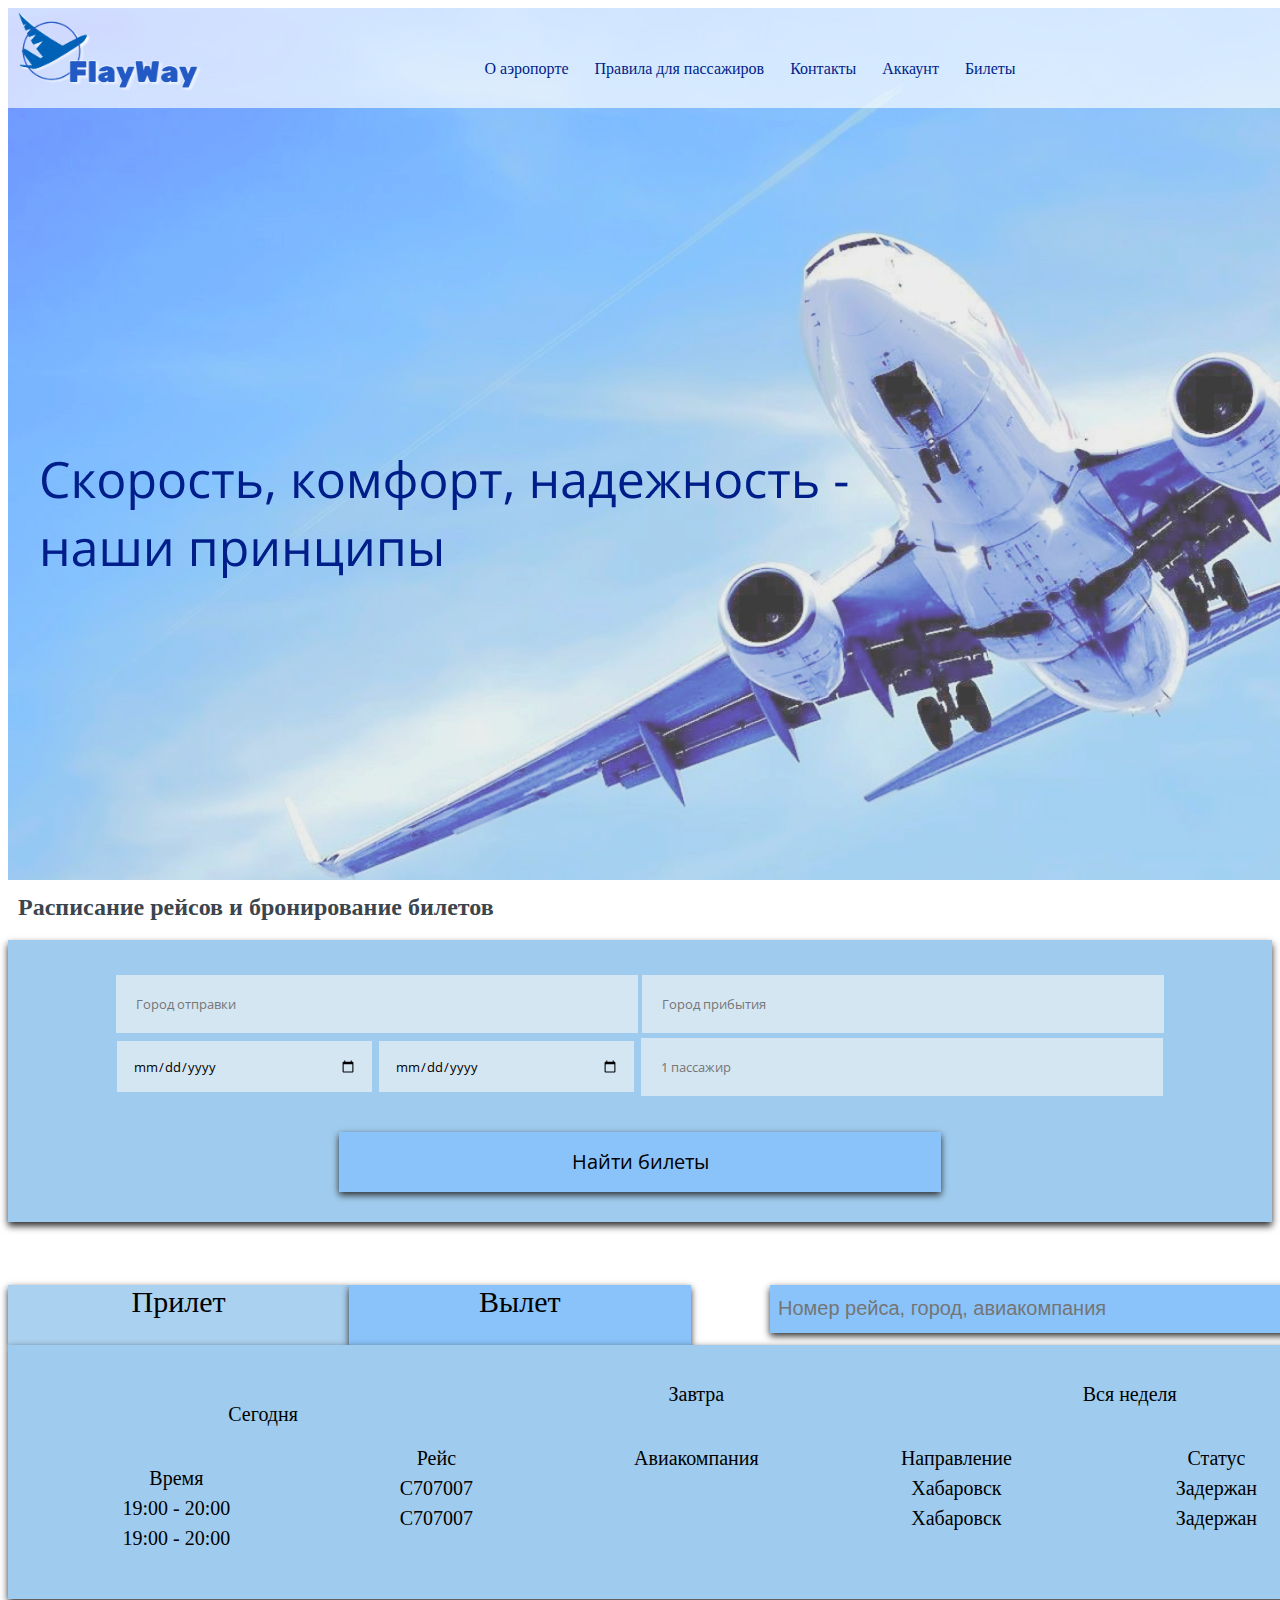
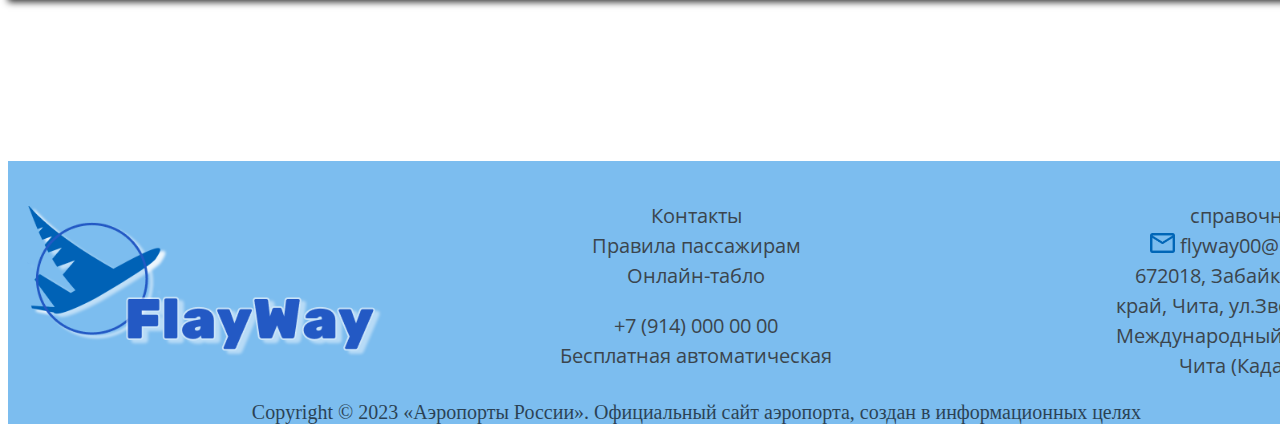
<file: index.html>
<!DOCTYPE html>
<html lang="en">
  <head>
    <meta charset="UTF-8" />
    <meta http-equiv="X-UA-Compatible" content="IE=edge" />
    <meta name="viewport" content="width=device-width, initial-scale=1.0" />
    <link rel="stylesheet" href="style.css" />
    <title>flyway</title>
  </head>
  <div class="picture">
    <img src="самолет.png" />
  </div>
  <div class="header">
    <div class="header_rectangle"></div>
    <div class="header_site">
      <div class="head">
        <div>
        <img class="logo" src="лого.png" />
      </div>
      <nav>
        <input type="checkbox" name="menu" id="btn-menu" />
        <label for="btn-menu"></label><br />
        <label for="btn-menu"></label><br />
        <label for="btn-menu"></label>
        <ul>
          <li><a href="о аэропорте.html">О аэропорте</a></li>
          <li><a href="правила.html">Правила для пассажиров</a></li>
          <li><a href="#">Контакты</a></li>
          <li><a href="авторизация.html">Аккаунт</a></li>
          <li><a href="#">Билеты</a></li>
        </ul>
      </div>
      </nav>
      <div class="text"><h2>Расписание рейсов и бронирование билетов</h2></div>
    <div class="input">
      <input type="text" placeholder="Город отправки" />
      <input type="text" placeholder="Город прибытия" />
      <input type="date" placeholder="Туда" />
      <input type="date" placeholder="Обратно" />
      <input type="text" placeholder="1 пассажир" /><br />
      <button class="button">Найти билеты</button>
    </div>
    <div class="tablo">
      <div class="tablo_button">Прилет</div>
      <div class="tablo_button_2">Вылет</div>
      <div class="search">
        <input type="search" placeholder="Номер рейса, город, авиакомпания" />
      </div>
    </div>
    <div class="tablo_a">
      <div class="text_h">
        <p>Сегодня</p>
        <p>Завтра</p>
        <p>Вся неделя</p>
      </div>
      <div class="text_tabl">
        <p>Время<br />
          19:00 - 20:00<br />
          19:00 - 20:00
        </p>
        <p>
          Рейс<br />
          С707007<br />
          С707007
        </p>
        <p>Авиакомпания</p><br><br>
        <p>
          Направление<br />
          Хабаровск<br />
          Хабаровск
        </p>
        <p>
          Статус<br />
          Задержан<br />
          Задержан
        </p>
      </div>
      <div class="back">
        <div class="text_bes">
          <div class="logo"><img src="./лого.png" height="150px" /></div>
          Контакты<br>
				Правила пассажирам<br>
				Онлайн-табло<br>
				<p>+7 (914) 000 00 00<br>
				Бесплатная автоматическая справочная<br>
				<img src="почта.png" height="20px"> flyway00@mail.ru<br>
				672018, Забайкальский край, Чита, ул.Звездная 17, Международный аэропорт Чита (Кадала).</p>
			</div>
        <div class="text_center">
          Copyright © 2023 «Аэропорты России». Официальный сайт аэропорта, создан в информационных
          целях
        </div>
      </div>
    </div>
    </div>
    </div>
  </div>
</html>
</file>
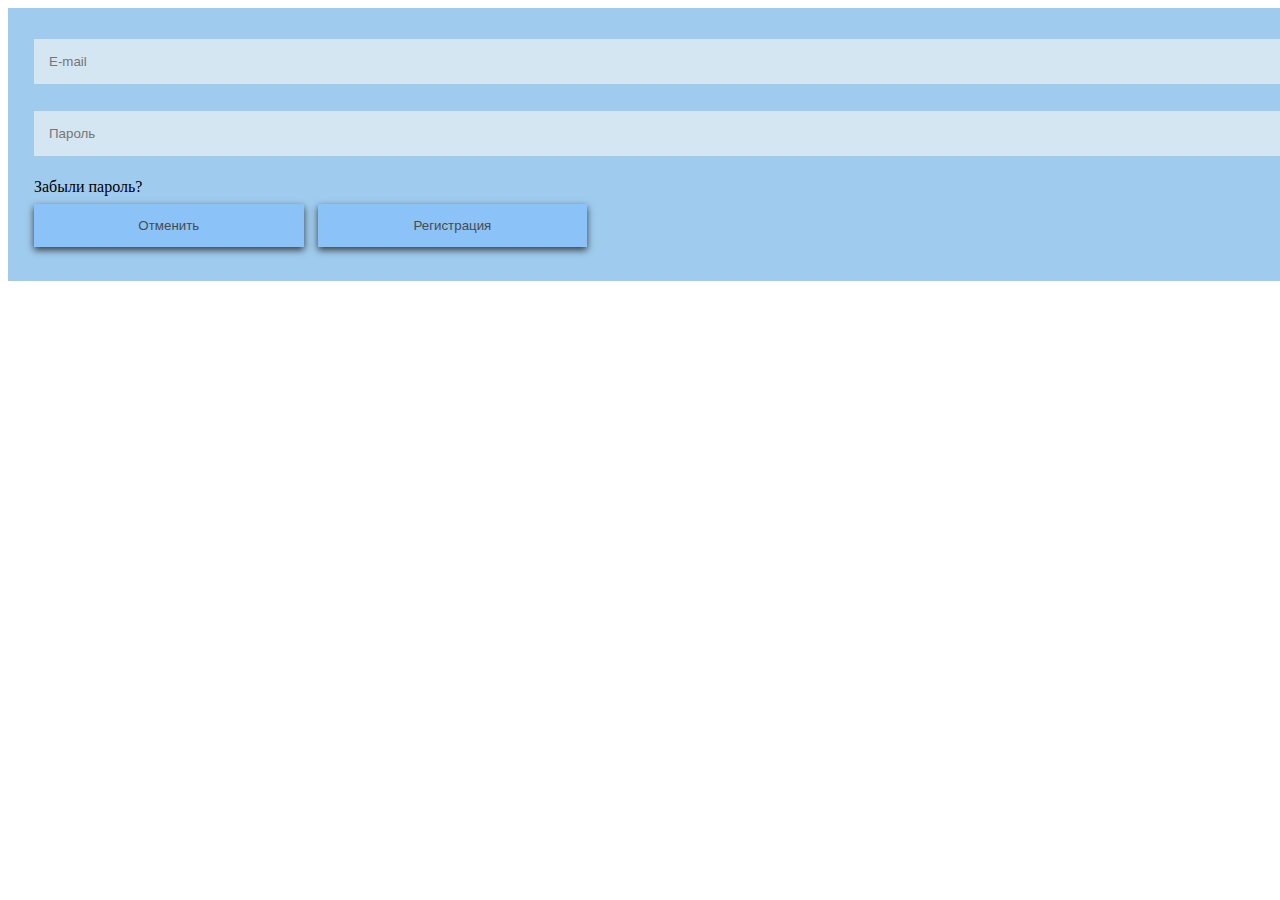
<file: авторизация.html>
<!DOCTYPE html>
<html lang="en">
  <head>
    <meta charset="UTF-8" />
    <meta name="viewport" content="width=device-width, initial-scale=1.0" />
    <link rel="stylesheet" href="style3.css" />
    <title>Document</title>
  </head>
  <body>
    <form action="action_page.php" style="background-color: #9fccee; padding: 10px; width: 1400px;">
      <div class="container">
        <input type="text" placeholder="E-mail" name="email" required /><br />
        <input type="password" placeholder="Пароль" name="psw" required /><br />
        <div>Забыли пароль?</div>
        <div class="clearfix">
          <button type="button" class="cancelbtn">Отменить</button>
          <button type="submit" class="signupbtn">Регистрация</button>
        </div>
      </div>
    </form>
  </body>
</html>
</file>
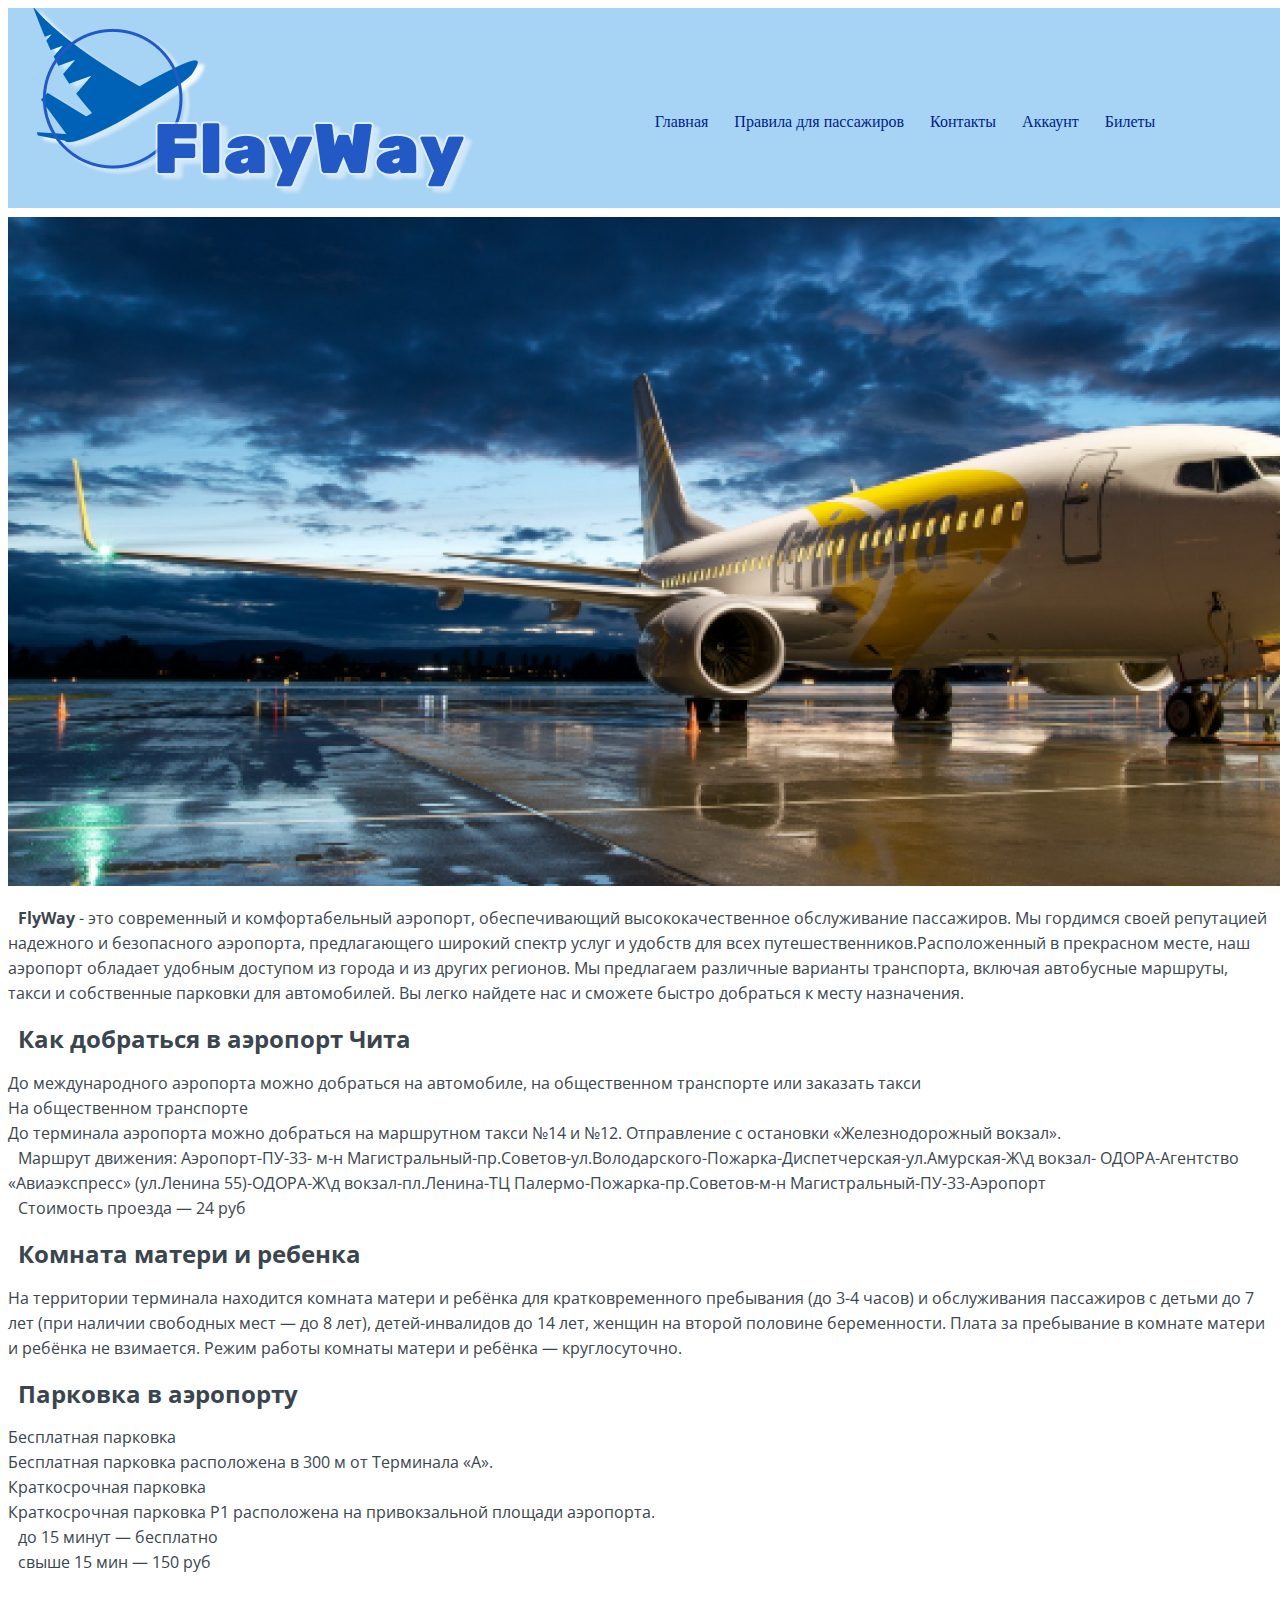
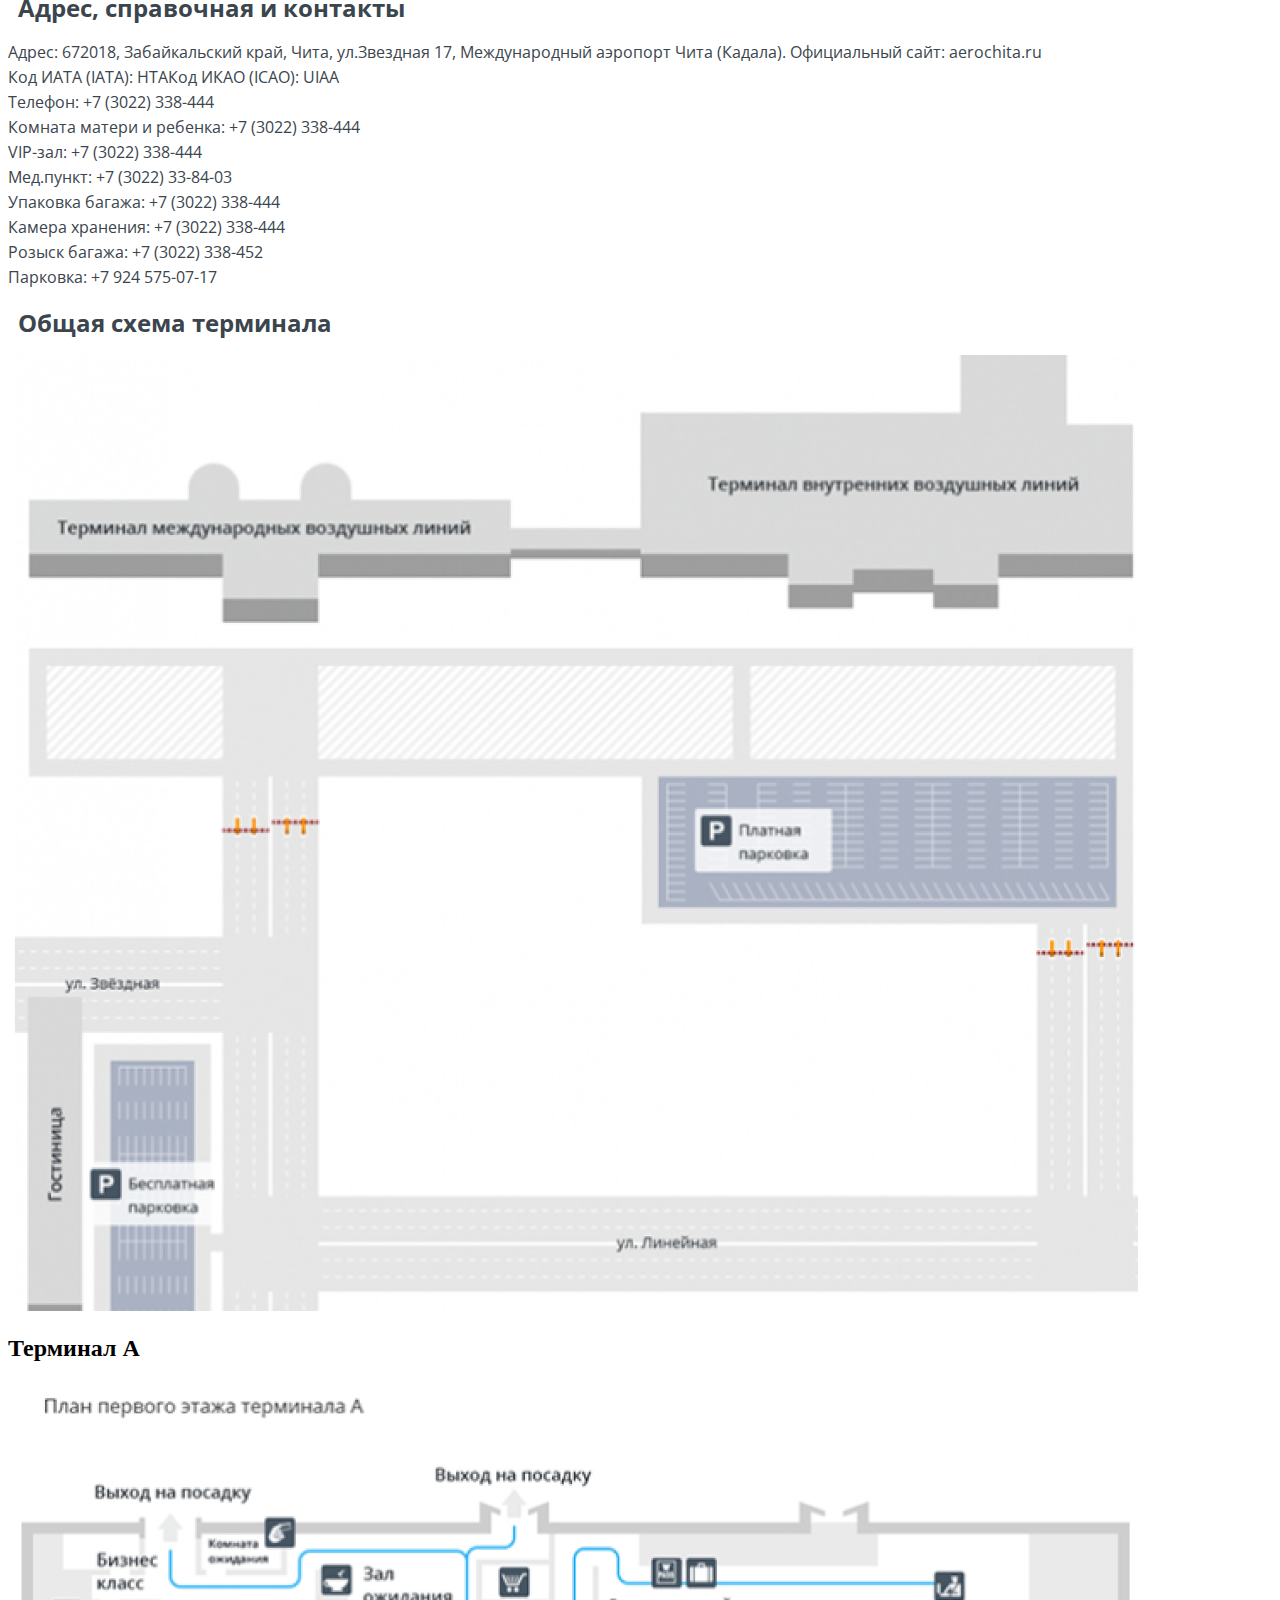
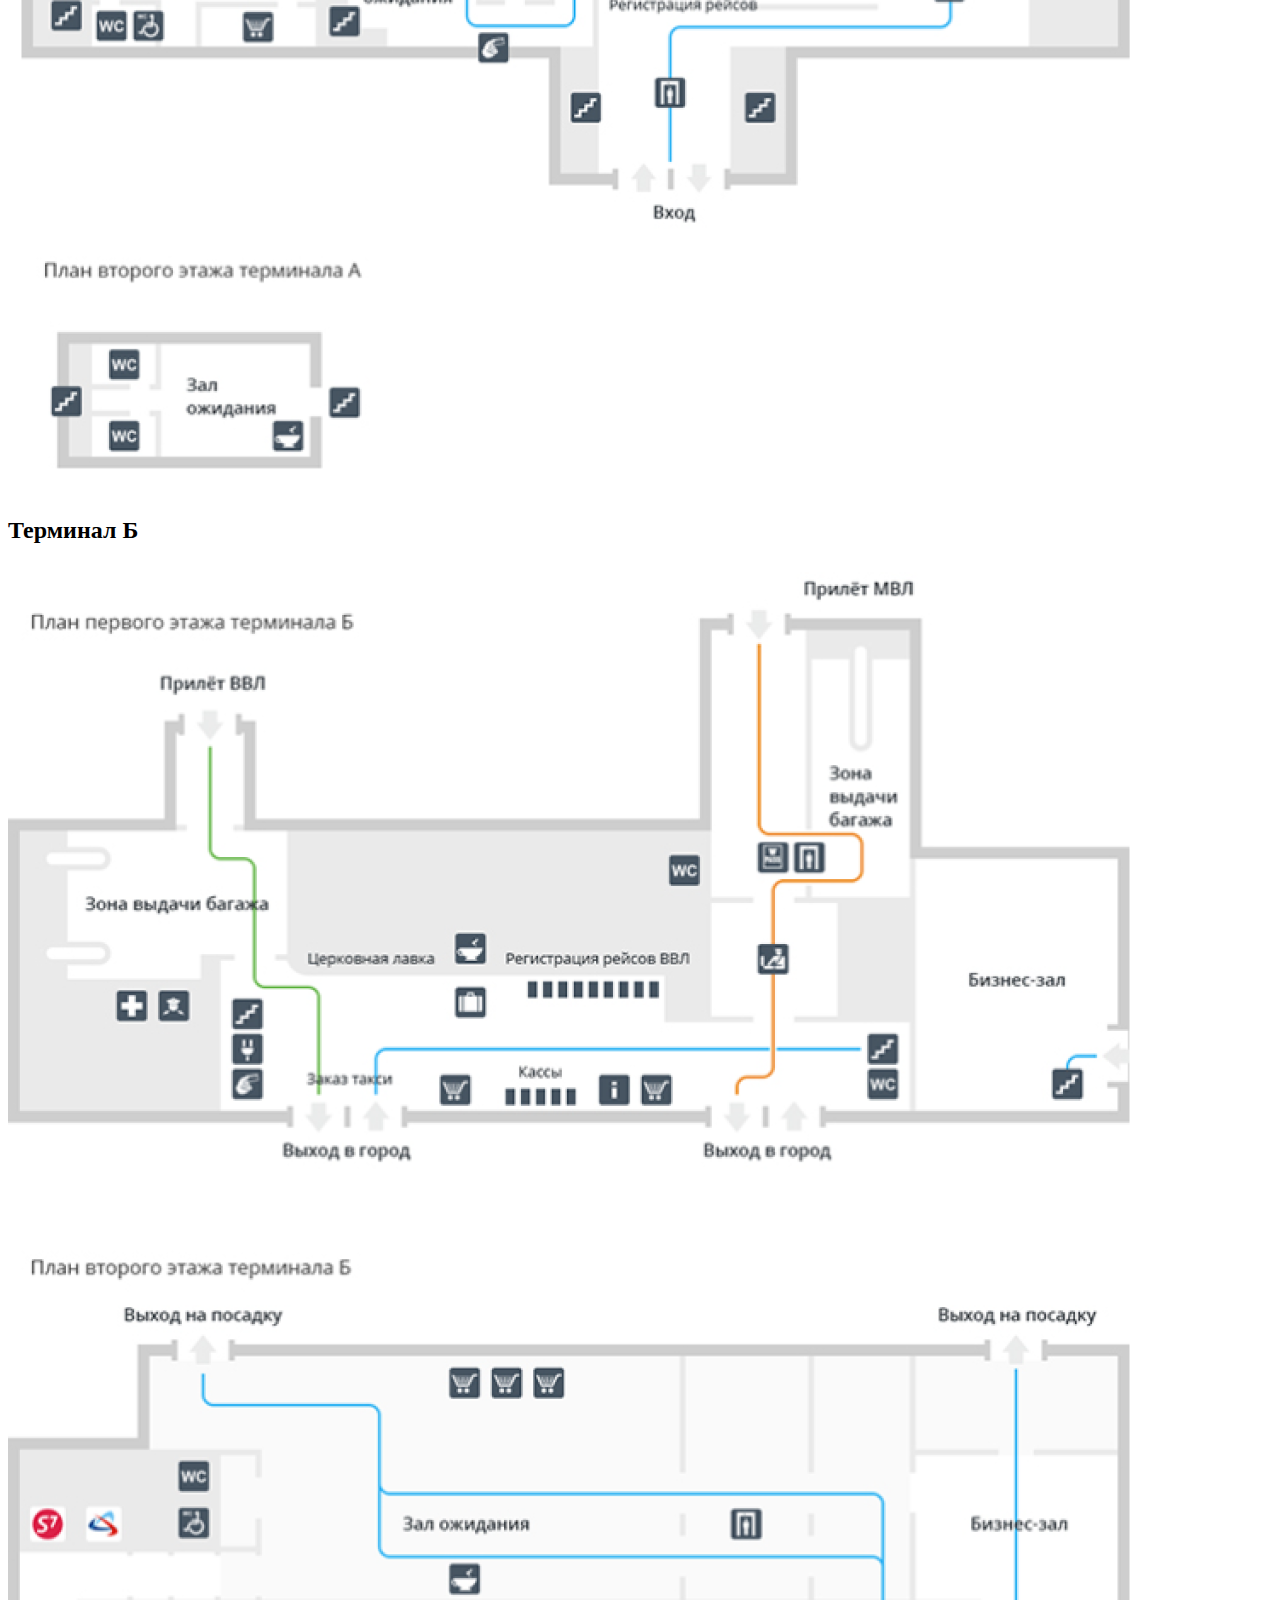
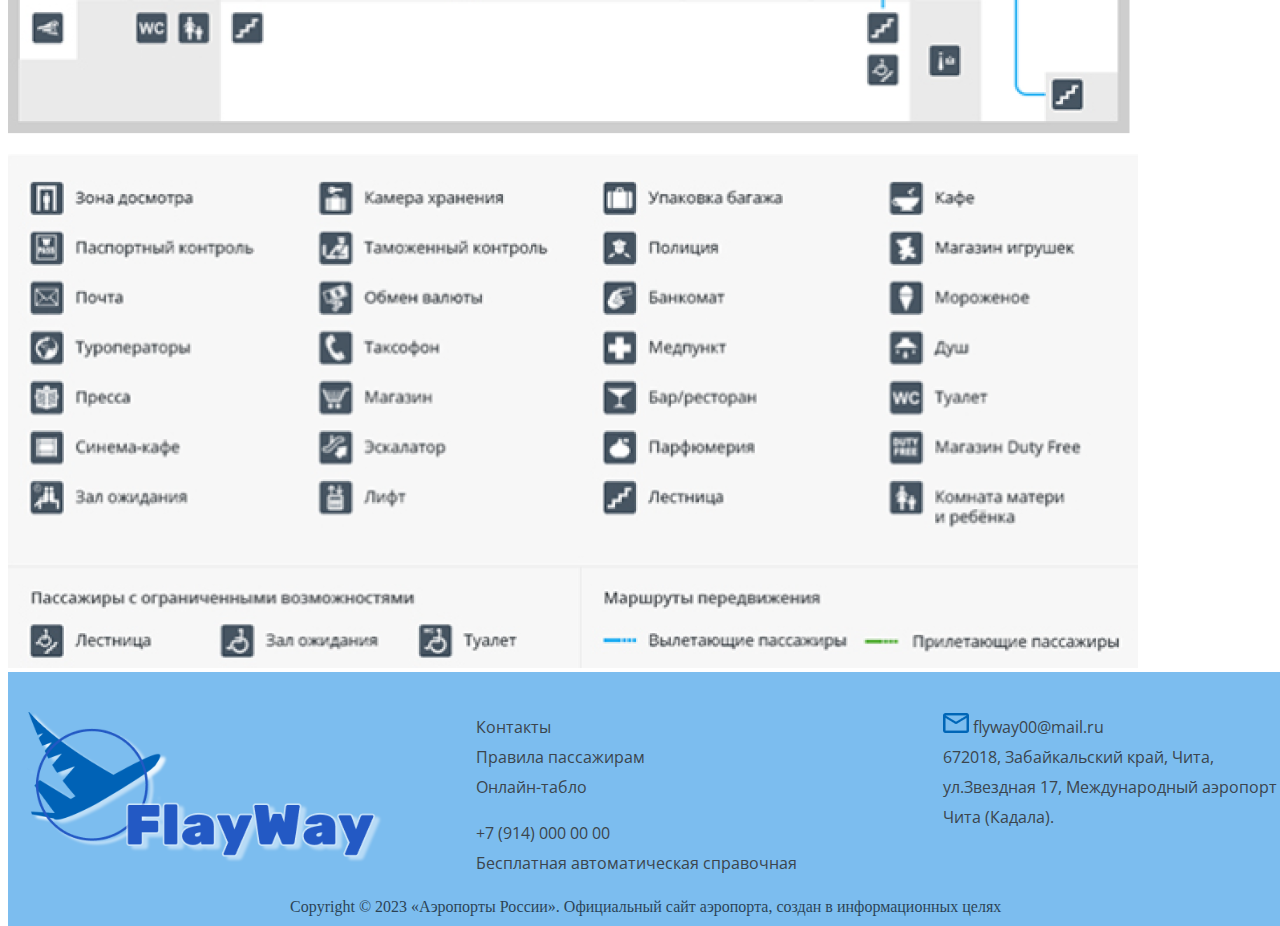
<file: о аэропорте.html>
<!DOCTYPE html>
<html lang="en">
<head>
	<meta charset="UTF-8">
	<meta name="viewport" content="width=device-width, initial-scale=1.0">
	<link rel="stylesheet" href="style1.css" />
	<title>flyway</title>
</head>
<body>
	<div class="header_rectangle"></div>
	<div class="head_site">
		<div class="head_site">
			<div class="head">
				<div>
				<img class="logo" src="лого.png" />
				</div>
			  <nav>
				<input type="checkbox" name="menu" id="btn-menu" />
				<label for="btn-menu"></label><br />
				<label for="btn-menu"></label><br />
				<label for="btn-menu"></label>
				<ul>
					<li><a href="Главная.html">Главная</a></li>
					<li><a href="правила.html">Правила для пассажиров</a></li>
					<li><a href="#">Контакты</a></li>
					<li><a href="#">Аккаунт</a></li>
					<li><a href="#">Билеты</a></li>
				</ul>
				</div>
				</nav>
		</div><br>
		<div class="picture">
			<img src="./самолет_аэропорт.png"/>
		</div>
		<div class="text">
			<p><b>FlyWay</b> - это современный и комфортабельный аэропорт, обеспечивающий высококачественное обслуживание пассажиров. Мы гордимся своей репутацией надежного и безопасного аэропорта, предлагающего широкий спектр услуг и удобств для всех путешественников.Расположенный в прекрасном месте, наш аэропорт обладает удобным доступом из города и из других регионов. Мы предлагаем различные варианты транспорта, включая автобусные маршруты, такси и собственные парковки для автомобилей. Вы легко найдете нас и сможете быстро добраться к месту назначения.</p>
			<h2>Как добраться в аэропорт Чита</h2>
			До международного аэропорта можно добраться на автомобиле, на общественном транспорте или заказать такси <br> 
			На общественном транспорте<br>
			До терминала аэропорта можно добраться на маршрутном такси №14 и №12. Отправление с остановки «Железнодорожный вокзал».<br>
			<li>Маршрут движения: Аэропорт-ПУ-33- м-н Магистральный-пр.Советов-ул.Володарского-Пожарка-Диспетчерская-ул.Амурская-Ж\д вокзал- ОДОРА-Агентство «Авиаэкспресс» (ул.Ленина 55)-ОДОРА-Ж\д вокзал-пл.Ленина-ТЦ Палермо-Пожарка-пр.Советов-м-н Магистральный-ПУ-33-Аэропорт</li>
			<li>Стоимость проезда — 24 руб</li></p>
			<h2>Комната матери и ребенка</h2>
			На территории терминала находится комната матери и ребёнка для кратковременного пребывания (до 3-4 часов) и обслуживания пассажиров с детьми до 7 лет (при наличии свободных мест — до 8 лет), детей-инвалидов до 14 лет, женщин на второй половине беременности. Плата за пребывание в комнате матери и ребёнка не взимается. Режим работы комнаты матери и ребёнка — круглосуточно.
			<h2>Парковка в аэропорту</h2>
			Бесплатная парковка<br> 
			Бесплатная парковка расположена в 300 м от Терминала «А».<br>
			Краткосрочная парковка<br>
			Краткосрочная парковка Р1 расположена на привокзальной площади аэропорта.<br>
			<li>до 15 минут — бесплатно</li>
			<li>свыше 15 мин — 150 руб</li></p>
			<h2>Адрес, справочная и контакты</h2>
			Адрес: 672018, Забайкальский край, Чита, ул.Звездная 17, Международный аэропорт Чита (Кадала). Официальный сайт: aerochita.ru<br>
			Код ИАТА (IATA): HTAКод ИКАО (ICAO): UIAA<br>
			Телефон: +7 (3022) 338-444<br>
			Комната матери и ребенка: +7 (3022) 338-444<br>
			VIP-зал: +7 (3022) 338-444<br>
			Мед.пункт: +7 (3022) 33-84-03<br>
			Упаковка багажа: +7 (3022) 338-444<br>
			Камера хранения: +7 (3022) 338-444<br>
			Розыск багажа: +7 (3022) 338-452<br>
			Парковка: +7 924 575-07-17<br></pз>
			<h2>Общая схема терминала</h2>
		</div>
		<div class="picture">
			<img src="./терминал.png" />
		</div>
		<h2>Терминал А</h2>
		<div class="picture">
			<img src="./Терминал А.png" />
		</div>
		<h2>Терминал Б</h2>
		<div class="picture">
			<img src="./Терминал Б.png" />
			<img src="./значки.png" />
		</div>
		<div class="back">
		<div class="head_site">
			<div class="text_bes">
				<div class="picture"><img src="./лого.png" height="150px"></div>
				Контакты<br>
				Правила пассажирам<br>
				Онлайн-табло<br>
				<p>+7 (914) 000 00 00<br>
				Бесплатная автоматическая справочная<br>
				<img src="почта.png" height="20px"> flyway00@mail.ru<br>
				672018, Забайкальский край, Чита, ул.Звездная 17, Международный аэропорт Чита (Кадала).</p>
			</div>
			<div class="text_center">Copyright © 2023 «Аэропорты России». Официальный сайт аэропорта, создан в информационных целях</div>
		</div>
	</div>
</body>
</html>
</file>
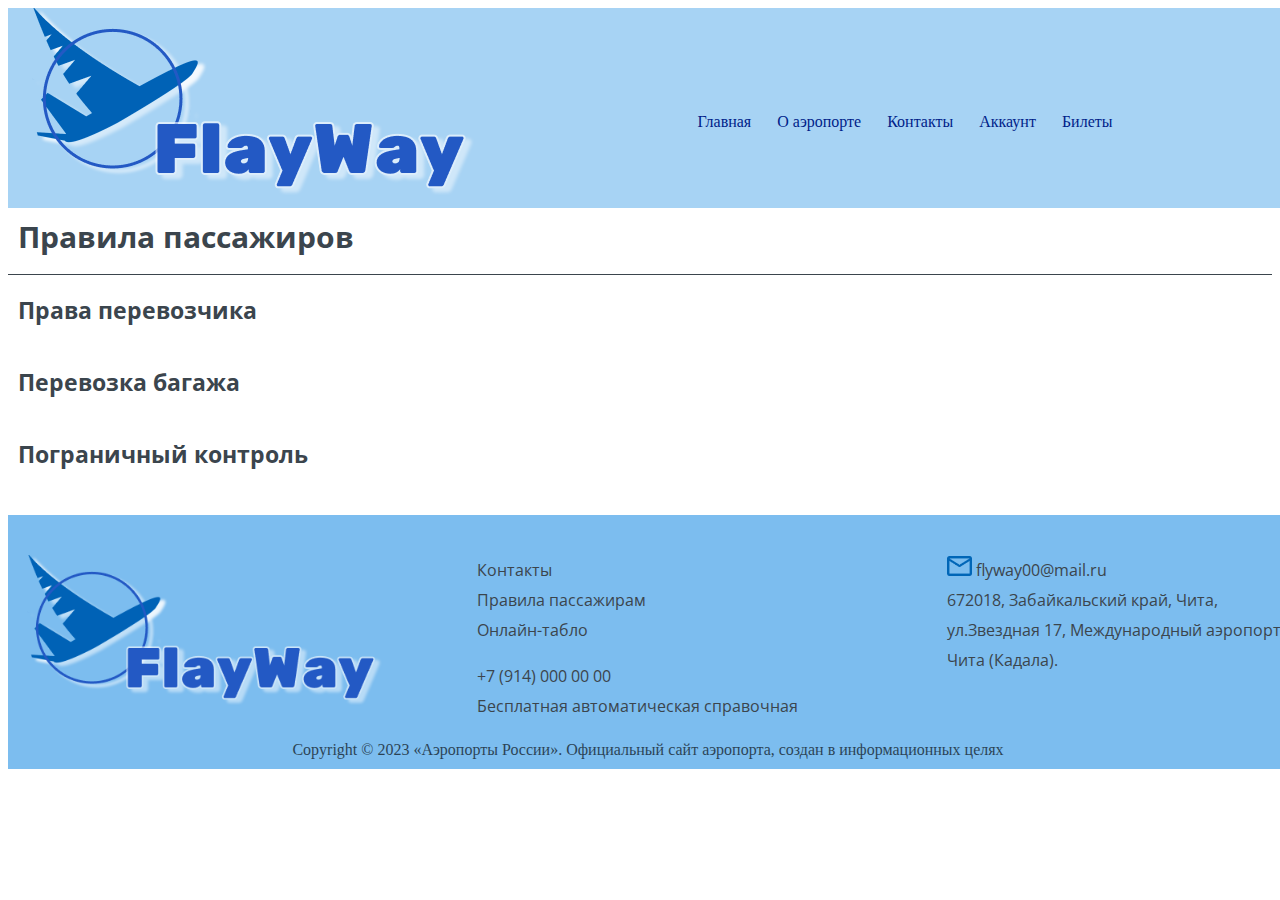
<file: правила.html>
<!DOCTYPE html>
<html lang="en">
  <head>
    <meta charset="UTF-8" />
    <meta name="viewport" content="width=device-width, initial-scale=1.0" />
    <title>flyway</title>
    <link rel="stylesheet" href="style2.css" />
  </head>
    <div class="header_rectangle"></div>
    <div class="head_site">
    <div class="head">
      <div>
      <img class="logo" src="лого.png" />
      </div>
    <nav>
      <input type="checkbox" name="menu" id="btn-menu" />
      <label for="btn-menu"></label><br />
      <label for="btn-menu"></label><br />
      <label for="btn-menu"></label>
      <ul>
        <li><a href="Главная.html">Главная</a></li>
        <li><a href="о аэропорте.html">О аэропорте</a></li>
        <li><a href="#">Контакты</a></li>
        <li><a href="#">Аккаунт</a></li>
        <li><a href="#">Билеты</a></li>
      </ul>
    </div>
    </nav>
    <div class="demo">
      <div class="text"><h2>Правила пассажиров</h2></div>
      <div class="line"></div>
      <input type="checkbox" id="hd-1" class="hide" />
      <label for="hd-1"><h3>Права перевозчика</h3></label>
      <div>Перевозчик имеет право без предупреждения отменить, задержать или перенести вылет воздушного судна на другое время, передать пассажира для перевозки другому перевозчику, изменить предусмотренный расписанием маршрут перевозки, а также изменить пункт посадки, если такие действия будут необходимы:
        <li>вследствие стихийного бедствия, неблагоприятных метеорологических условий в аэропортах отправления, назначения или по маршруту перевозки, а также других явлений, влияющих на безопасность полетов;</li>
        <li>для выполнения требований государственных органов.</li><br><br>
        Перевозчик имеет право заменить воздушное судно одного типа другим, временно прекратить или ограничить продажу билетов в направлениях «туда» и «обратно».<br><br>
        Пассажиру может быть отказано в перевозке, если он:
        <li>нарушает правила, регулирующие перевозки на воздушном транспорте или отказывается их выполнять;</li>
        <li>не подчиняется распоряжениям командира воздушного судна или должностных лиц перевозчика;</li>
        <li>нарушает общественный порядок;</li>
        <li>находится в состоянии опьянения;</li>
        <li>своими действиями создает угрозу безопасности полета или жизни находящихся на борту воздушного судна пассажиров или экипажа;</li>
        <li>находится в болезненном состоянии, которое создает опасность для самого больного или для окружающих;</li>
        <li>также отказ может быть осуществлен по требованию режимных органов, если это необходимо для обеспечения безопасности полета воздушного судна (ВК РФ).</li></div><br>
      <div class="line"></div>
      <input type="checkbox" id="hd-2" class="hide" />
      <label for="hd-2"><h3>Перевозка багажа</h3></label>
      <div>
        Пассажир имеет право бесплатно перевезти вещи массой, не превышающей нормы, установленной перевозчиком.<br><br>
Габариты каждого места багажа должны быть не более 51х51х101 см. Максимальная масса отдельного места багажа не должна превышать 32 кг. Масса одного места незарегистрированного багажа (ручной клади), перевозимого в салоне воздушного судна, не должна превышать 5 кг, максимальные размеры должны быть не более 45х35х15 см.  Сдача их в багаж не допускается. Если вес и габариты багажа превышают норму бесплатной перевозки, то багаж должен быть предварительно забронирован. Если вы этого не сделали, сверхнормативный багаж будет перевезен только при наличии технических возможностей.<br><br>
Драгоценности, деньги и документы пассажир обязан перевозить при себе. Хрупкие и бьющиеся предметы, требующие особых мер предосторожности во время перевозки (малогабаритные переносные магнитофоны, компьютеры, радиоприемники, телевизоры, изделия из хрусталя и т.д.) по согласованию с перевозчиком могут перевозиться пассажиром в салоне воздушного судна.<br><br>
Сверх установленной нормы бесплатного провоза багажа пассажир имеет право бесплатно провезти следующие предметы:
<li>пальто, плащ или плед;</li>
<li>зонт или трость;</li>
<li>дамскую сумочку, папку для бумаг;</li>
<li>питание для ребенка;</li>
<li>детскую дорожную колыбельку;</li>
<li>кресло-коляску для инвалида;</li>
<li>печатные издания для чтения в полете.</li><br>
Нормы бесплатной перевозки багажа не распространяются на:
<li>вещи, габариты которых превышают 50х50х100 см;</li>
<li>вещи, массой одного места свыше 30 кг;</li>
<li>телевизоры, магнитофоны, оргтехнику (компьютеры, принтеры, копировальные аппараты и пр.), предметы аудио-, видео-, бытовой техники массой одного места более 10 кг;</li>
<li>домашних животных и птиц, за исключением собак-поводырей, сопровождающих слепых;</li>
<li>цветы, саженцы растений, пищевую зелень, сушеные растения, ветки деревьев и кустарников массой более 5 кг.</li>
<li>Перевозка указанных предметов оплачивается по фактической массе независимо от количества багажа пассажира.</li>
      </div>
      <br>
      <input type="checkbox" id="hd-3" class="hide" />
      <label for="hd-3"><h3>Пограничный контроль</h3></label>
      <div>
        Паспортный контроль пассажир проходит после регистрации и таможенного контроля.<br> 
        Основными документами, удостоверяющими личность гражданина Российской Федерации признаются:
<li>паспорт;</li>
<li>дипломатический паспорт;</li>
<li>служебный паспорт;</li>
<li>паспорт моряка (удостоверение личности моряка).</li><br><br>
Иностранные граждане обязаны при въезде в Россию и выезде из России предъявить действительные (по сроку действия) документы (выданные уполномоченными органами), удостоверяющие их личность и признаваемые Российской Федерацией в этом качестве, и визу РФ.<br><br>
Всем иностранным гражданам для въезда в Россию требуется российская виза.<br><br>
Безвизовый порядок въезда-выезда РФ имеет только со странами СНГ, кроме Грузии и Туркмении. Российские въездные визы могут быть получены в российском посольстве или консульстве в стране проживания. Для этого необходимо официальное приглашение из Министерства Иностранных Дел (МИД) или уполномоченной туристической, коммерческой фирмы.<br><br>
Несовершеннолетний гражданин Российской Федерации, как правило, выезжает из Российской Федерации совместно, хотя бы с одним из родителей, усыновителей, опекунов или попечителей. В случае, если несовершеннолетний гражданин Российской Федерации выезжает из Российской Федерации без сопровождения, он должен иметь при себе, кроме паспорта, нотариально оформленное согласие названных лиц на выезд несовершеннолетнего гражданина Российской Федерации с указанием срока выезда и государства (государств), которое (которые) он намерен посетить.
      </div><br><br>
    </div>
  </div>
  <div class="back">
		<div class="head_site">
			<div class="text_bes">
				<div class="picture"><img src="./лого.png" height="150px"></div>
				Контакты<br>
				Правила пассажирам<br>
				Онлайн-табло<br>
				<p>+7 (914) 000 00 00<br>
				Бесплатная автоматическая справочная<br>
				<img src="почта.png" height="20px"> flyway00@mail.ru<br>
				672018, Забайкальский край, Чита, ул.Звездная 17, Международный аэропорт Чита (Кадала).</p>
			</div>
			<div class="text_center">Copyright © 2023 «Аэропорты России». Официальный сайт аэропорта, создан в информационных целях</div>
		</div>
	</div>
</html>
</file>
<file: style.css>
@import url('https://fonts.googleapis.com/css2?family=Open+Sans:wght@400;700&display=swap');
.head{
  display: flex;
}
.header_site {
  display: block;
  max-width: 1400px;
  min-width: 320px;
  margin-left: auto;
  margin-right: auto;
}
.header_rectangle {
  position: absolute;
  z-index: -1;
  background: #ffffff;
  width: 100%;
  height: 100px;
  opacity: 67%;
}
nav {
  color: #2b2b2b;
  text-align: left;
  margin: auto;
}
nav > ul {
  padding: 0;
}
nav li {
  display: inline-block;
  vertical-align: top;
}
nav a {
  color: #001E89;
  padding: 0px 10px;
  text-decoration: none;
  border: 1px solid transparent;
  transition: 0.3s;
}
nav a:hover {
  color: #2b2b2b;
}

input[type='checkbox'] {
  display: none;
}
nav label {
  display: none;
  background-color: #2070AF;
  cursor: pointer;
  transition: 0.3s;
}

@media screen and (max-width: 800px) {
  nav label {
    display: inline-block;
    flex-direction: row;
    margin-top: 13px;
    padding: 5px 30px;
    margin-left: 300px;
  }
  nav > ul {
    display: none;
  }
  input[type='checkbox']:checked ~ label + ul {
    display: block;
    background-color: #ffffff;
    opacity: 65%;
    width: 20px;
  }
  input[type='text']{
    display: block;
    width: 100px;
    margin-left: 70px;
  }
  .header
}
.picture{
  margin-right: 10%;
  position: absolute;
  z-index: -2;
  left: auto;
}
.logo{
  width: 220px;
  margin-top: 5px;
  margin-right: auto;
}
.text_head{
  position: absolute;
  font-size: 50px;
  width: 900px;
  margin-top: 300px;
  color: #001E89;
}
.text {
  text-indent: 10px;
  line-height: 25px;
  color: #3b454d;
  margin-top: 800px;
}
.input{
  max-width: 1400px;
  min-width: 320px;
  height: auto;
  background-color:#9FCCEE;
  text-align: center;
  box-shadow: 0px 4px 7px #2b2b2b;
  padding: 30px;
  margin: auto;
  margin-bottom: 5%;
}
input[type=text]{
  font-family: 'Open Sans';
  padding: 20px;
  border: none;
  background-color: #D5E6F3;
  width: 40%;
  margin-top: 5px;
}
input[type=date]{
  font-family: 'Open Sans';
  padding: 1.3%;
  border: none;
  background-color: #D5E6F3;
  width: 18.6%;
  margin-top: 8px;
  margin-right: 3px;
}
.button{
  font-family: 'Open Sans';
  font-size: 20px;
  margin-top: 3%;
  width: 50%;
  height: 60px;
  border: none;
  background-color: #89C3FA;
   box-shadow: 0px 3px 7px #2b2b2b;
}
.tablo {
  display: flex;
  font-size: 30px;
  max-width: 1400px;
  min-width: 320px;
}
.tablo_button {
  box-shadow: 0px 3px 7px #2b2b2b;
  width: 15%;
  height: 60px;
  text-align: center;
  padding-left: 6%;
  padding-right: 6% ;
  background-color: #AAD1EF;
}
.tablo_button_2 {
  box-shadow: 0px 3px 7px #2b2b2b;
  width: 15%;
  height: 60px;
  text-align: center;
  padding-left: 6%;
  padding-right: 6% ;
  background-color: #89C3FA;
}
.tablo_a{
  position: absolute;
  z-index: 3;
  width: 1300px;
  height: auto;
  background-color: #9FCCEE;
  box-shadow: 0px 3px 7px #2b2b2b;
  text-align: center;
  padding-left: 10px;
  padding: 3%;
  font-size: 20px;
}
input[type=search]{
  box-shadow: 0px 3px 7px #2b2b2b;
  z-index: 2;
  width: 205%;
  height: 80%;
  background-color: #89C3FA;
  padding: 3%;
  border: none;
  font-size: 20px;
  margin-left: 30%;
}
.text_h{
  column-count: 3;
  column-width: 5%;
  column-gap: 0%;
}
.text_tabl{
  column-count: 5;
  column-width: 5%;
  column-gap: 0%;
  margin-top: 10px;
  line-height: 30px;
}
.back {
  position: absolute;
  z-index: -1;
  background-color: #7cbdef;
  width: 100%;
  height: auto;
  margin-top: 200px;
  left: 0;
  padding-right: 1%;
}
.text_bes {
  font-family: 'Open Sans';
  line-height: 30px;
  color: #3b454d;
  column-count: 3;
  column-width: 30%;
  column-gap: 20%;
  margin-top: 40px;
}
@media screen and (max-width: 500px) {
  .text_bes {
    column-count: 1;
  }
}
.text_center {
  opacity: 65%;
  margin-top: 20px;
  text-align: center;
  margin-top: 20px;
}
</file>
<file: style3.css>
* {
  box-sizing: border-box;
}

/* Поля ввода полной ширины */
input[type='text'],
input[type='password'] {
  width: 100%;
  padding: 15px;
  margin: 5px 0 22px 0;
  display: inline-block;
  border: none;
  background: #D5E6F3;
}

input[type='text']:focus,
input[type='password']:focus {
  background-color: #ddd;
  outline: none;
}
/* Установите стиль для всех кнопок */
button {
	box-shadow: 0px 3px 7px #2b2b2b;
  background-color: #89C3FA;
  color: #3D3C3C;
  padding: 14px 20px;
  margin: 8px 0;
  border: none;
  cursor: pointer;
  width: 40px;
  opacity: 0.9;
	margin-right: 10px;
}

button:hover {
  opacity: 1;
}
.cancelbtn {
  padding: 14px 20px;
  background-color: #89C3FA;
}

/* Поплавок отмена и кнопки регистрации и добавить равную ширину */
.cancelbtn,
.signupbtn {
  width: 20%;
}

/* Добавить отступы к элементам контейнера */
.container {
  padding: 16px;
}

/* Очистить поплавки */
.clearfix::after {
  content: '';
  clear: both;
  display: table;
}

/* Измените стили для кнопки отмены и кнопки регистрации на дополнительных маленьких экранах */
@media screen and (max-width: 300px) {
  .cancelbtn,
  .signupbtn {
    width: 100%;
  }
}
</file>
<file: style1.css>
@import url('https://fonts.googleapis.com/css2?family=Open+Sans:wght@400;700&display=swap');
.body{
  font-size: "Open Sans";
}
.header_rectangle {
  position: absolute;
  z-index: -1;
  background: #7CBDEF;
  width: 100%;
  height: 200px;
  opacity: 67%;
}
nav {
  color: #2b2b2b;
  text-align: left;
  margin: auto;
}
nav > ul {
  padding: 0;
}
nav li {
  display: inline-block;
  vertical-align: top;
}
nav a {
  color: #001E89;
  padding: 0px 10px;
  text-decoration: none;
  border: 1px solid transparent;
  transition: 0.3s;
}
nav a:hover {
  color: #2b2b2b;
}

input[type='checkbox'] {
  display: none;
}
nav label {
  display: none;
  background-color: #2070AF;
  cursor: pointer;
  transition: 0.3s;
}

@media screen and (max-width: 800px) {
  nav label {
    display: inline-block;
    flex-direction: row;
    margin-top: 13px;
    padding: 5px 30px;
    margin-left: 300px;
  }
  nav > ul {
    display: none;
  }
  input[type='checkbox']:checked ~ label + ul {
    display: block;
    background-color: #ffffff;
    opacity: 65%;
    width: 20px;
  }
}
.head{
  display: flex;
}
.head_site {
  display: block;
  max-width: 1400px;
  min-width: 320px;
  margin-left: auto;
  margin-right: auto;
}
.text {
  font-family: 'Open Sans';
  text-indent: 10px;
  line-height: 25px;
  color: #3b454d;
}
.picture {
  
}
.back {
  position: absolute;
  z-index: -1;
  background-color: #7cbdef;
  max-width: 1400px;
  min-width: 320px;
  height: auto;
}
.text_bes {
  font-family: 'Open Sans';
  line-height: 30px;
  color: #3b454d;
  column-count: 3;
  column-width: 40%;
  column-gap: 10%;
  margin-top: 40px;
}
@media screen and (max-width: 500px) {
  .text_bes {
    column-count: 1;
  }
}
.text_center {
  opacity: 65%;
  margin-top: 20px;
  text-align: center;
  margin-bottom: 10px;
}
</file>
<file: style2.css>
@import url('https://fonts.googleapis.com/css2?family=Open+Sans:wght@400;700&display=swap');
.header_rectangle {
  position: absolute;
  z-index: -1;
  background: #7CBDEF;
  width: 100%;
  height: 200px;
  opacity: 67%;
}
nav {
  color: #2b2b2b;
  text-align: left;
  margin: auto;
}
nav > ul {
  padding: 0;
}
nav li {
  display: inline-block;
  vertical-align: top;
}
nav a {
  color: #001E89;
  padding: 0px 10px;
  text-decoration: none;
  border: 1px solid transparent;
  transition: 0.3s;
}
nav a:hover {
  color: #2b2b2b;
}

input[type='checkbox'] {
  display: none;
}
nav label {
  display: none;
  background-color: #2070AF;
  cursor: pointer;
  transition: 0.3s;
}

@media screen and (max-width: 800px) {
  nav label {
    display: inline-block;
    flex-direction: row;
    margin-top: 13px;
    padding: 5px 30px;
    margin-left: 300px;
  }
  nav > ul {
    display: none;
  }
  input[type='checkbox']:checked ~ label + ul {
    display: block;
    background-color: #ffffff;
    opacity: 65%;
    width: 20px;
  }
}
.head{
  display: flex;
}
.line{
  width: 100%;
  height: 1px;
  background-color: #3b454d;
}
.head_site {
  display: block;
  max-width: 1400px;
  min-width: 320px;
  margin-left: auto;
  margin-right: auto;
}
/* скрываем чекбоксы и блоки с содержанием */
.hide {
    display: none; 
}
.hide + label ~ div{
    display: none;
}
/* оформляем текст label */
.hide + label {
    padding: 0;
    color: #3b454d;
    cursor: pointer;
    display: inline-block; 
}
/* вид текста label при активном переключателе */
.hide:checked + label {
    color: rgb(15, 20, 57);
    border-bottom: 0;
}
/* когда чекбокс активен показываем блоки с содержанием  */
.hide:checked + label + div {
    display: block; 
    margin-top: 5px;
}
/* demo контейнер */
.demo {
  margin-top: 10px;
  font-size: 20px;
  font-family: 'Open Sans';
  text-indent: 10px;
  line-height: 25px;
  color: #3b454d;

}
.back {
  position: absolute;
  z-index: -1;
  background-color: #7cbdef;
  width: 100%;
  height: auto;
}
.text_bes {
  font-family: 'Open Sans';
  line-height: 30px;
  color: #3b454d;
  column-count: 3;
  column-width: 40%;
  column-gap: 10%;
  margin-top: 40px;
}
@media screen and (max-width: 500px) {
  .text_bes {
    column-count: 1;
  }
}
.text_center {
  opacity: 65%;
  margin-top: 20px;
  text-align: center;
  margin-bottom: 10px;
}
</file>
